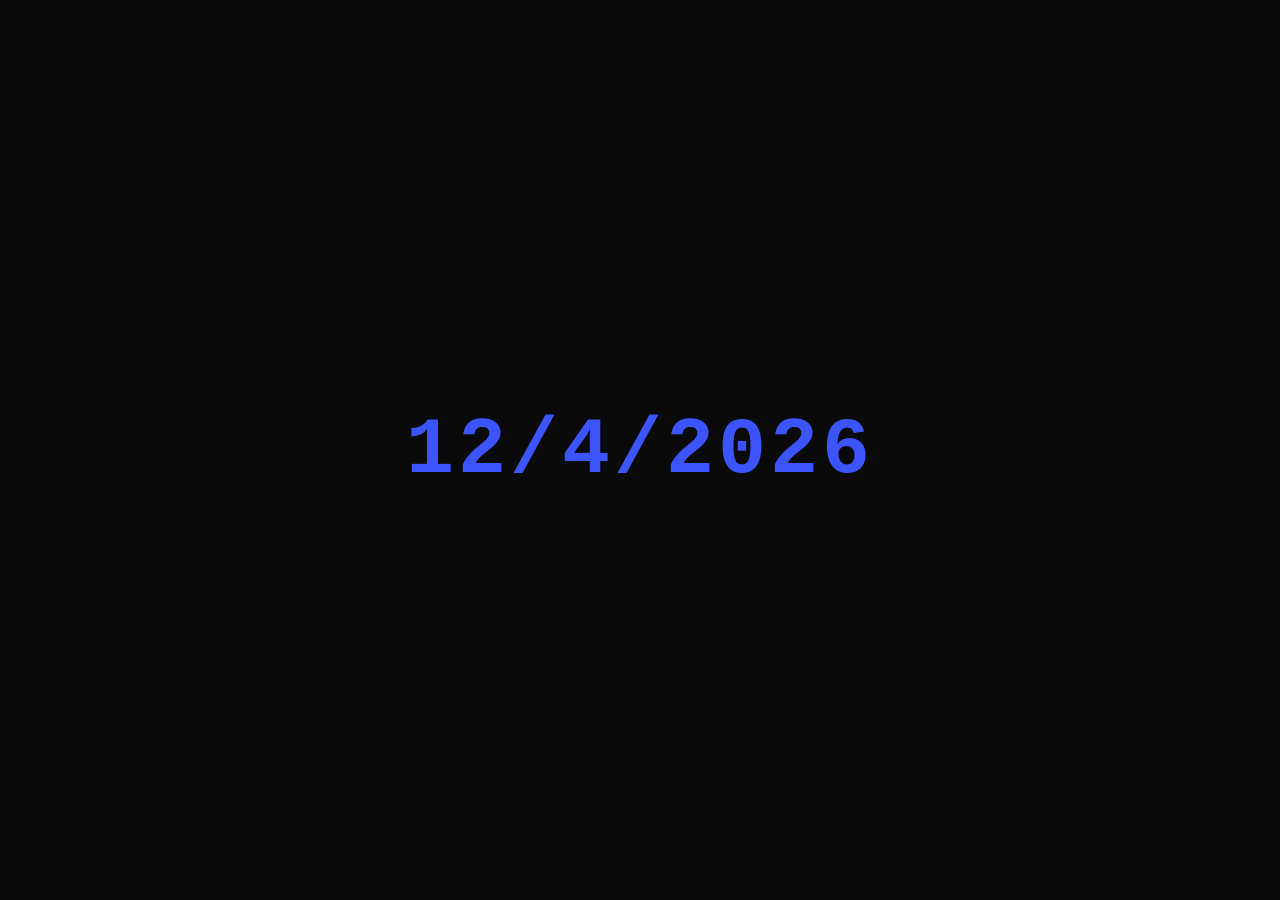
<file: 001-clock/index.html>
<!DOCTYPE html>
<html lang="en">
<head>
    <meta charset="UTF-8">
    <meta name="viewport" content="width=device-width, initial-scale=1.0">
    <title>Basic Clock</title>
    <!-- Linking up the doc together -->
    <link rel="stylesheet" href="style.css"> 
</head>
<body>
    <!-- Container holding where our clock goes -->
    <div id="clock-container">
        <h1 id="time-display">00:00:00</h1>
    </div>
    <!-- Link to external script -->
    <script src="script.js"></script>
</body>
</html>
</file>
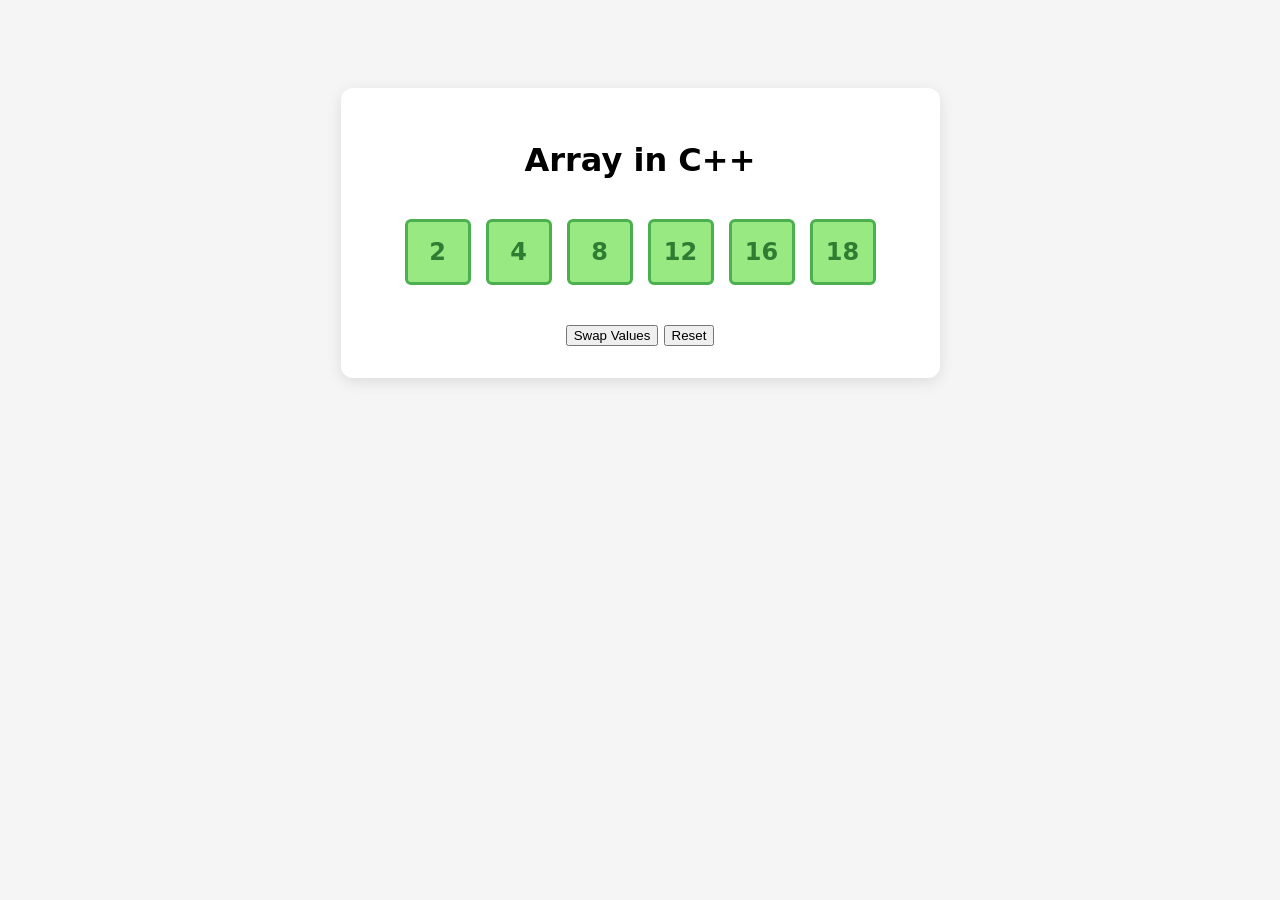
<file: 002-Array-Swap-Visual/index.html>
<!DOCTYPE html>
<html lang="en">
<head>
    <meta charset="UTF-8">
    <meta name="viewport" content="width=device-width, initial-scale=1.0">
    <title>Array Swap Diagram</title>
    <link rel="stylesheet"  href="style.css">
</head>
<body>
    <!-- ID's are used when there is just a single element -->
    <div id="container">
        <h1>Array in C++</h1>
        <!-- Making the skeleton that will add more values from js -->
        <div id="array-container" class="array-container"></div>

        <!-- Practice w/ using buttons -->
        <div class="controls">
            <button id="swap-btn">Swap Values</button>
            <button id="reset-btn">Reset</button>
        </div>
    </div>
    <!-- Classes are used when there's a multitude of them -->
    <script src="script.js"></script>
</body>
</html>
</file>
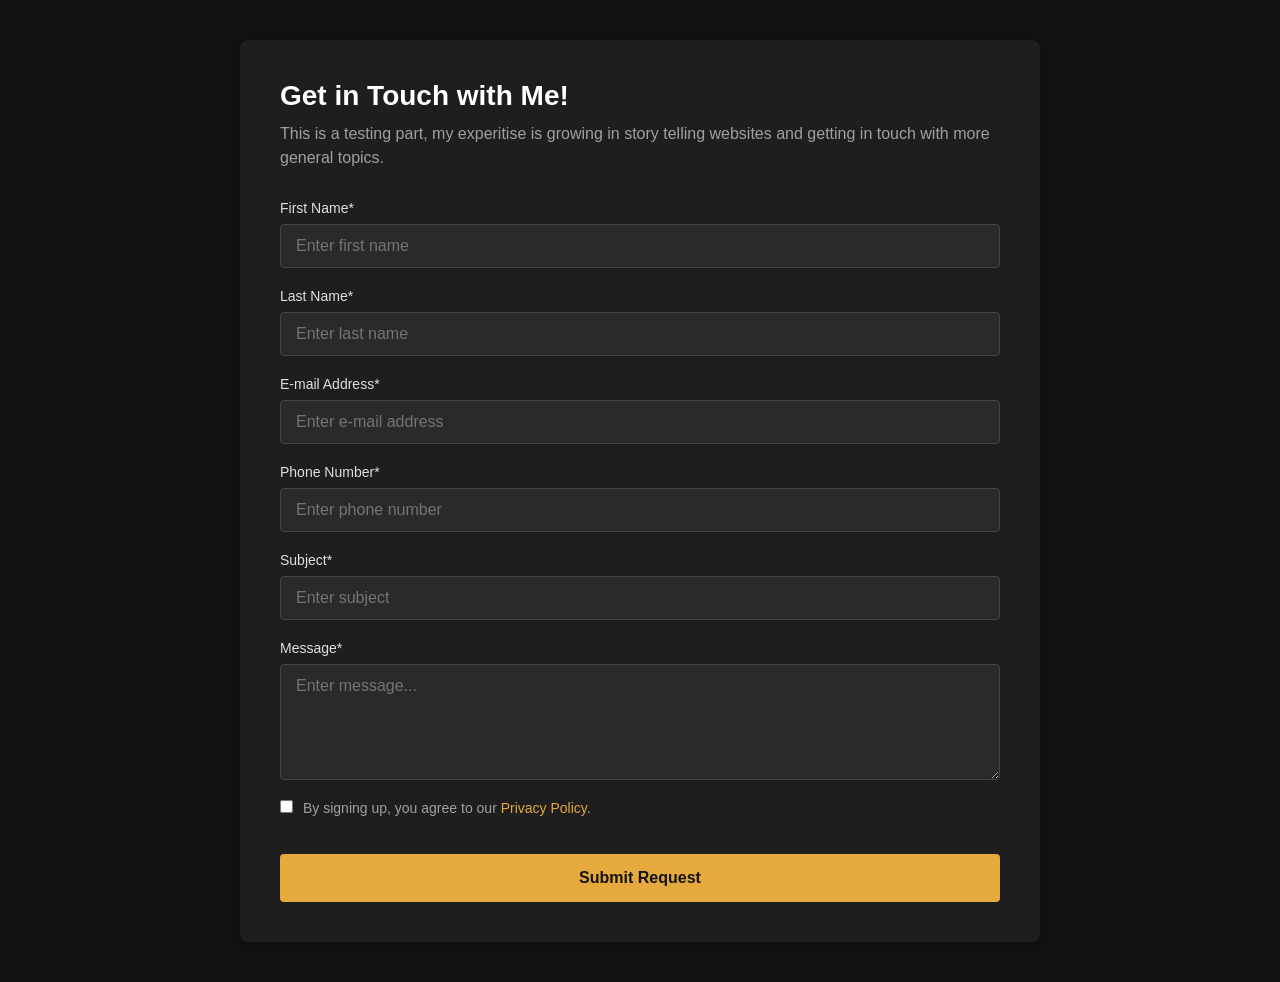
<file: 003-Get-in-Touch-Form/index.html>
<!DOCTYPE html>
<html lang="en">
<head>
    <meta charset="UTF-8">
    <meta name="viewport" content="width=device-width, initial-scale=1.0">
    <title>Get In Touch</title>
    <link rel="stylesheet" href="style.css">
</head>
<body>
    <!-- section acts as a more specific div -->
    <section class="contact-section">
        <div class="contact-header">
            <h2>Get in Touch with Me!</h2>
            <p>This is a testing part, my experitise is growing in story telling websites and getting in touch with more general topics.</p>
         </div>
        <!-- form gets everything inside as text-boxes -->
        <form class="contact-form" action="#" method="POST">
            <div class="form-group">
              <label for="firstName">First Name*</label>
              <input type="text" id="firstName" name="firstName" placeholder="Enter first name" required>
            </div>
            
            <div class="form-group">
              <label for="lastName">Last Name*</label>
              <input type="text" id="lastName" name="lastName" placeholder="Enter last name" required>
            </div>
          
            <div class="form-group">
              <label for="email">E-mail Address*</label>
              <input type="email" id="email" name="email" placeholder="Enter e-mail address" required>
            </div>
          
            <div class="form-group">
              <label for="phone">Phone Number*</label>
              <input type="tel" id="phone" name="phone" placeholder="Enter phone number" required>
            </div>
          
            <div class="form-group full-width">
              <label for="subject">Subject*</label>
              <input type="text" id="subject" name="subject" placeholder="Enter subject" required>
            </div>
          
            <div class="form-group full-width">
              <label for="message">Message*</label>
              <textarea id="message" name="message" rows="5" placeholder="Enter message..." required></textarea>
            </div>
          
            <div class="form-checkbox full-width">
              <input type="checkbox" id="terms" name="terms" required>
              <label for="terms">
                By signing up, you agree to our <a href="#">Privacy Policy</a>.
              </label>
            </div>
          
            <button type="submit" class="submit-btn full-width">Submit Request</button>
          </form>
    </section>
</body>
</html>
</file>
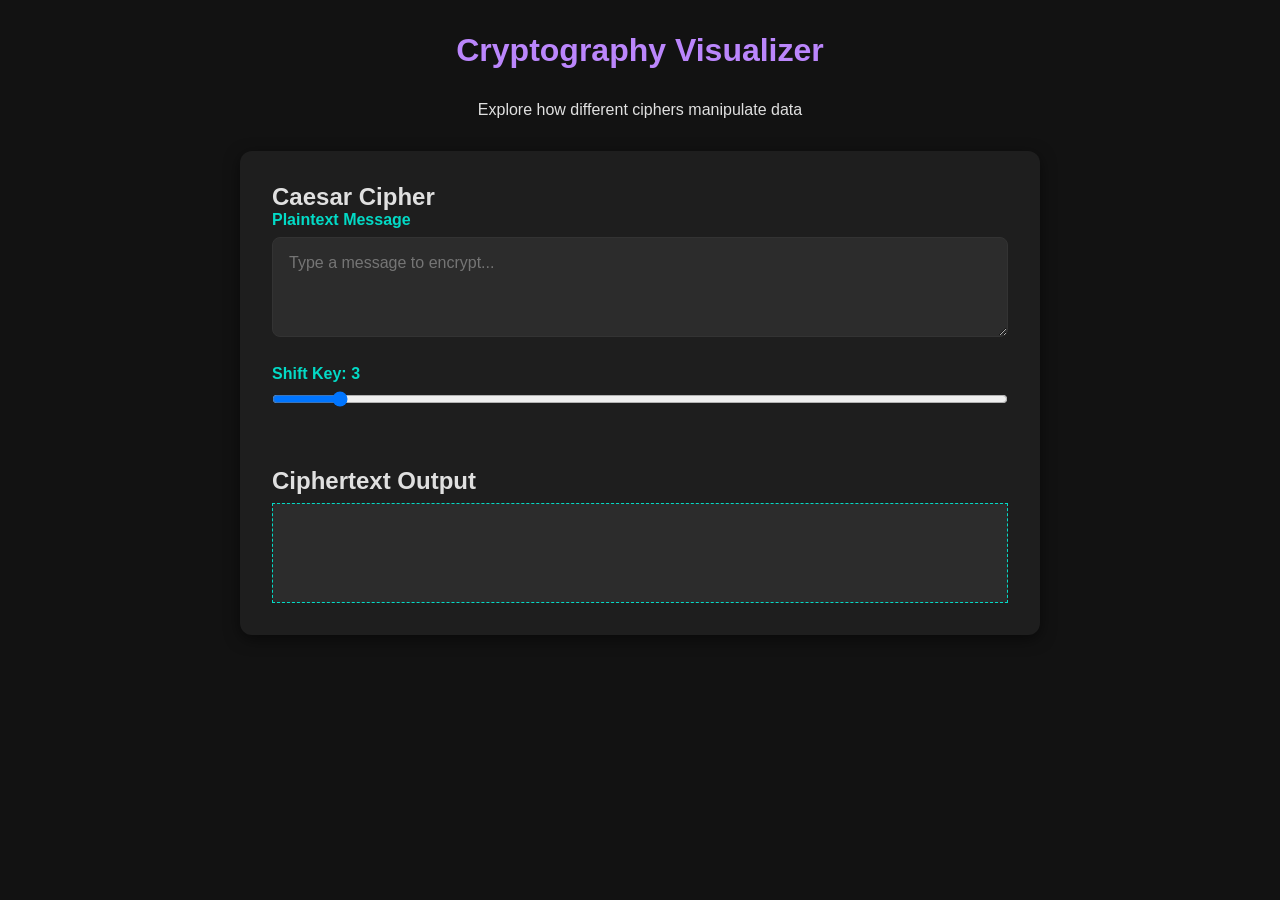
<file: 004-Interactive-Cryotography/index.html>
<!DOCTYPE html>
<html lang="en">
<head>
    <meta charset="UTF-8">
    <meta name="viewport" content="width=device-width, initial-scale=1.0">
    <title>Crypto Demonstration</title>
    <link rel="stylesheet" href="style.css">
</head>
<body>
    <div class="container">
        <header>
            <h1>Cryptography Visualizer</h1>
            <p>Explore how different ciphers manipulate data</p>
        </header>

        <main class="cyrpto-board">
            <section class="control-panel">
            <h2>Caesar Cipher</h2>
            
            <div class="input-group">
                <!-- reminder: "for" keyword makes it so that mouse clicks on textbox -->
                <label for="plaintext">Plaintext Message</label>
                <!-- Creating the textbox that goes with plaintext purpose-->
                <textarea id="plaintext" placeholder="Type a message to encrypt..."></textarea> 
            </div>

            <!-- creating the slider input for this -->
             <div class="slider-group">
                <label for="shiftKey">Shift Key: <span id="shiftValue">3</span></label>
                <!-- i know not user-friendly, this is just for practice -->
                <input type="range" id="shiftKey" min="1" max="25" value="3">
             </div>
        </section>

        <section class="output-panel">
            <h2>Ciphertext Output</h2>
            <div id="ciphertext" class="output-box"></div>
        </section>
        </main>
    </div>
    <script src="script.js"></script>
</body>
</html>
</file>
<file: 001-clock/style.css>
/* global variable (messing around with) */
:root {
    --bg-color: #0a0a0a;
    --clock-color: #3b54fb;
    --font-family: 'Courier New', Courier, monospace;
}
body{
    background-color: var(--bg-color);
    color: var(--clock-color);
    font-family: var(--font-family);

    display: flex; /* allows to be auto. arranged  */
    justify-content: center;
    align-items: center;
    height: 100vh; /* viewport height */
    margin: 0;
}
h1{
    font-size: 5rem; /* 1rem = 16px (relative to root) */
    letter-spacing: 4px;
}
</file>
<file: 002-Array-Swap-Visual/style.css>
:root{
    --bg-color: #ffffff;
    --bg-class-color: #98e982;
    --box-text: #2e7d32;
    --box-border: #4caf50;
}
/* # means ID identifier */
#container{
    background-color: var(--bg-color);
    padding: 2rem 4rem;
    border-radius: 12px;
    box-shadow: 0 4px 15px rgba(0,0,0,0.1);
    text-align: center;
}

#array-container {
    display: flex;           /* forces the boxes into a horizontal row instead of a vertical stack */
    justify-content: center; /* keeps the whole array centered */
    gap: 15px;               /* adds exact spacing between each box */
    margin: 40px 0;          /* adds breathing room above and below the array */
}

body{ /* affects everything in the body tag */
    font-family: system-ui, -apple-system, BlinkMacSystemFont, 'Segoe UI', Roboto, Oxygen, Ubuntu, Cantarell, 'Open Sans', 'Helvetica Neue', sans-serif;
    display: flex;          /*applies the flex property (grid vs flex) */
    justify-content: center; 
    padding-top: 5rem;      /* padded from top */
    background-color: #f5f5f5;
}
.box {
    width: 60px;
    height: 60px;
    background-color: var(--bg-class-color);
    border: 3px solid var(--box-border);    
    color: var(--box-text);                  
    border-radius: 6px;
    display: flex;
    justify-content: center;
    align-items: center;
    font-size: 24px;
    font-weight: bold;
}
</file>
<file: 003-Get-in-Touch-Form/style.css>
/* Reseting the margins (good practice) */
* {
    box-sizing: border-box;
    margin: 0;
    padding: 0;
    font-family: 'Segoe UI', Tahoma, Geneva, Verdana, sans-serif;
}

:root {
    /* colors */
    --bg-page: #121212;
    --bg-form: #1e1e1e;
    --bg-input: #2a2a2a;
    
    --text-main: #ffffff;
    --text-muted: #a0a0a0;
    
    --brand-primary: #e5a93d;
    --brand-hover: #d49a34;
    
    --border-color: #444;
  
    /* space and fonts */
    --font-main: 'Segoe UI', Tahoma, Geneva, Verdana, sans-serif;
    --border-radius: 4px;
  }

  body {
    background-color: var(--bg-page);
    color: var(--text-main);
    padding: 40px 20px;
  }

  .contact-section {
    max-width: 800px;
    margin: 0 auto;
    background-color: var(--bg-form);
    padding: 40px;
    border-radius: 8px;
    box-shadow: 0 4px 15px rgba(0, 0, 0, 0.3);
  }
  
  .contact-header {
    margin-bottom: 30px;
  }
  
  .contact-header h2 {
    font-size: 28px;
    margin-bottom: 10px;
  }
  
  .contact-header p {
    color: var(--text-muted);
    font-size: 16px;
    line-height: 1.5;
  }

  /*4) LAYOUT & FIELDS */
.form-row {
    display: flex;
    gap: 20px;
  }
  
  .form-group {
    display: flex;
    flex-direction: column;
    margin-bottom: 20px;
    flex: 1; 
  }
  
  label {
    font-size: 14px;
    margin-bottom: 8px;
    color: #e0e0e0; /* Kept this slightly off-white to contrast with pure white text */
  }
  
  input[type="text"],
  input[type="email"],
  input[type="tel"],
  textarea {
    width: 100%;
    padding: 12px 15px;
    background-color: var(--bg-input);
    border: 1px solid var(--border-color);
    border-radius: var(--border-radius);
    color: var(--text-main);
    font-size: 16px;
    transition: border-color 0.3s;
  }
  
  input:focus,
  textarea:focus {
    outline: none;
    border-color: var(--brand-primary); 
  }
  
  /* 5) CHECKBOX AREA */
  .form-checkbox {
    display: flex;
    align-items: flex-start;
    gap: 10px;
    margin-bottom: 30px;
  }
  
  .form-checkbox label {
    font-size: 14px;
    color: var(--text-muted);
  }
  
  .form-checkbox a {
    color: var(--brand-primary);
    text-decoration: none;
  }
  
  .form-checkbox a:hover {
    text-decoration: underline;
  }
  
  /* 6) SUBMIT BUTTON */
  .submit-btn {
    background-color: var(--brand-primary);
    color: var(--bg-page); /* Makes the text match the dark background */
    font-weight: bold;
    font-size: 16px;
    padding: 15px 30px;
    border: none;
    border-radius: var(--border-radius);
    cursor: pointer;
    transition: background-color 0.3s;
    width: 100%; 
  }
  
  .submit-btn:hover {
    background-color: var(--brand-hover);
  }
  
  /* 7) MOBILE RESPONSIVENESS*/
  @media (max-width: 600px) {
    .form-row {
      flex-direction: column; 
      gap: 0;
    }
  }
</file>
<file: 004-Interactive-Cryotography/style.css>
*{
    /* changes the way sizing/padding is calculated (width/height) */
    box-sizing: border-box;
    /* Resets the margin around boxes (so that we can create custom boxes) */
    margin: 0;
    padding: 0;
    font-family: 'Segoe UI', Tahoma, Geneva, Verdana, sans-serif;
}

:root {
    --bg-main: #121212;
    --bg-surface: #1e1e1e;
    --bg-input: #2c2c2c;

    --text-primary: #e0e0e0;
    --accent-primary: #bb86fc;
    --accent-secondary: #03dac6;
    --border-subtle: #333333;

    --radius-md: 8px;
    --radius-lg: 12px;
    --spacing-sm: 0.5rem;
    --spacing-md: 1rem;
    --spacing-lg: 1.5rem;
    --spacing-xl: 2rem;
}

body {
    background-color: var(--bg-main);
    /* makes text color white */
    color: var(--text-primary);
    display: flex;
    justify-content: center;
    padding: var(--spacing-xl);
}

.container {
    /* max allowed to go (duh) */
    max-width: 800px;
    width: 100%;
}

header {
    text-align: center;
    margin-bottom: var(--spacing-xl);
}

header h1 {
    /* nice pretty accent here for the text(title) */
    color: var(--accent-primary);
    /* creating a bit of a distance from the text from the title */
    margin-bottom: var(--spacing-xl);
}

.cyrpto-board {
    /* testing out the grid display in comparison w/ flex */
    display: grid;
    /* creates a spacing between flexbox elements */
    gap: var(--spacing-xl);
    background-color: var(--bg-surface);
    padding: var(--spacing-xl);
    border-radius: var(--radius-lg);
    /* cool little feature */
    box-shadow: 0 4px 15px rgba(0,0,0,0.5);
}

.input-group, .slider-group {
    margin-bottom: var(--spacing-lg);
}

label {
    /* creates a box that takes full width */
    display: block;
    margin-bottom: var(--spacing-sm);
    /* just to make sure the users can see more clearly */
    font-weight: bold; 
    /* wacky color to see */
    color: var(--accent-secondary);
}

/* reminder: this edits the actual inside properties */
textarea {
    width: 100%;
    height: 100px;
    /* to make the background match but still notice its a textbox */
    background-color: var(--bg-input);
    /* making the inside textbox the color white as well so that we can see more clearly */
    color: var(--text-primary);
    border: 1px solid var(--border-subtle);
    /* rounded edges */
    border-radius: var(--radius-md);
    padding: var(--spacing-md);
    /* uses root reference for the size of font */
    font-size: 1rem;
    resize: vertical;
}

textarea:focus {
    outline: none;
    /* when the user clicks, it'll turn purple so user knows we are using the following */
    border-color: var(--accent-primary);
}

input[type="range"] {
    width: 100%;
    /* convention so that user knows they are moving it (or could) */
    cursor:pointer;
}

.output-box {
    width: 100%;
    /* makes the height take up space if not already */
    min-height: 100px;
    background-color: var(--bg-input);
    border: 1px dashed var(--accent-secondary);
    padding: var(--spacing-md);
    font-size: 1.2rem;
    letter-spacing: 2px;
    word-wrap: break-word;
}

.output-panel h2 {
    padding-bottom: var(--spacing-sm)
}
</file>
